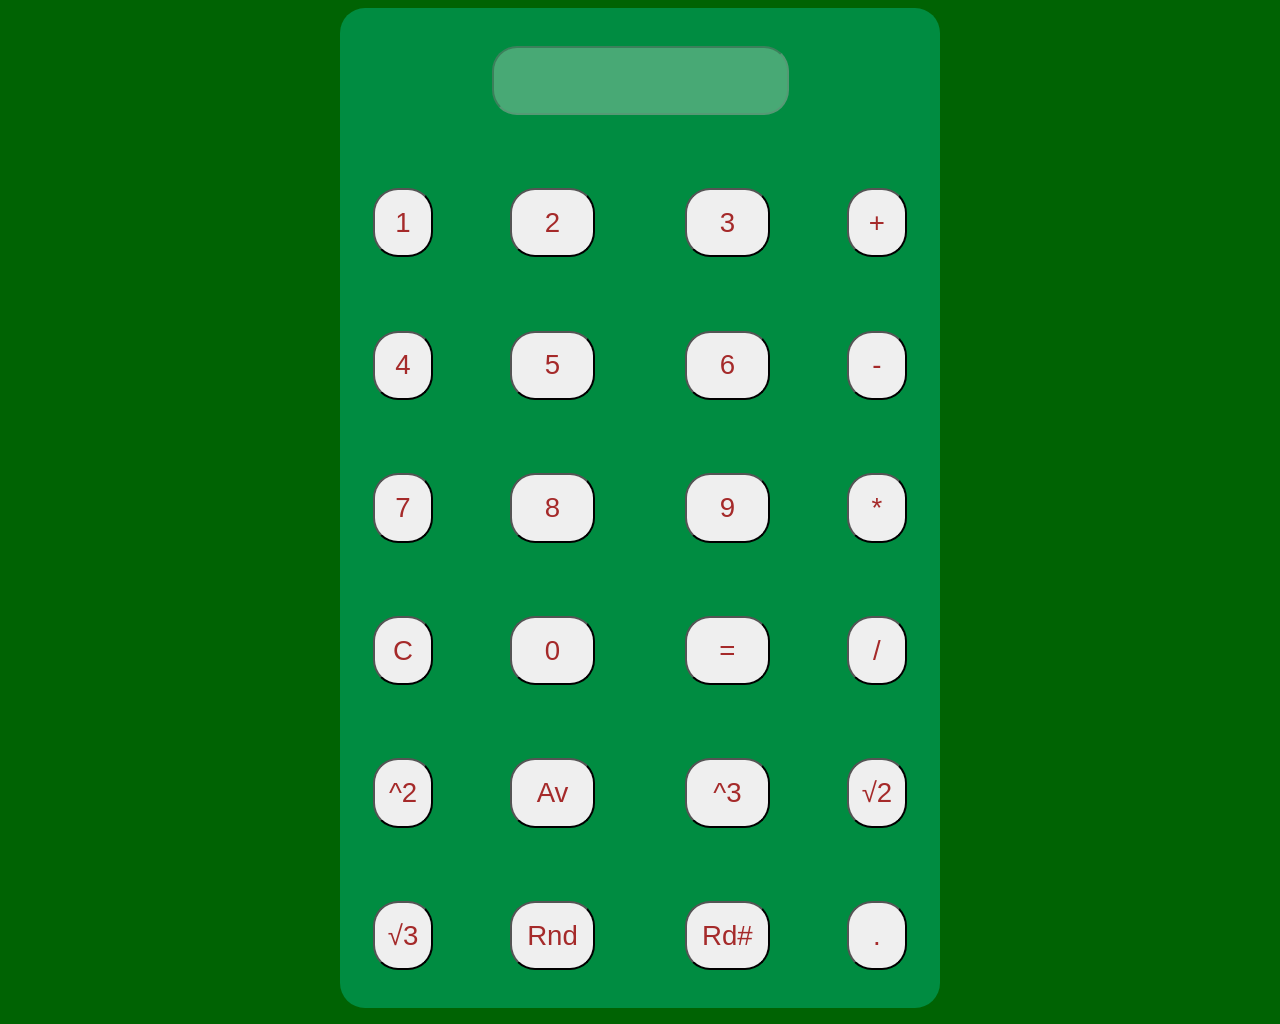
<file: webdev/Calculator.html>
<html>

	<head>
		<style>

			body{
				background-color: #006303;
background-image: url("https://www.transparenttextures.com/patterns/diamond-upholstery.png");
			}

			table {
				margin-left: auto;
				margin-right: auto;
				width: 600px;
				height: 1000px;
				text-align:center;
				background-color: #008c41;
				border-radius:25px;
background-image: url("https://www.transparenttextures.com/patterns/cross-scratches.png");
			}
			tr, td {
				font-size: 120%;
			}
			input { 
				color: brown;
				width: 50%;
				height: 50%;
				border-radius: 25px;
				font-size: 120%;
			}

		</style>
	</head>

	<body>

		<form name="calculator">

			<script>
				var num1 = "";
				var oper = "";
				var num2 = "";

				function insertNum(x) {

					
					if(oper == "") {
						num1 = num1 + x;
					}

					else {
						num2 = num2 + x;
					}

				

					document.getElementById("display").value = num1 + oper + num2;
					}
				function insertOper(x) {
					oper = x;
					document.getElementById("display").value = num1 + oper + num2;
					}
				function calcAnswer() {
					var answer = "";

					if(oper == "+") {
						answer = +num1 + +num2;
					}
					if(oper == "-") {
						answer = +num1 - +num2;
					}
					if(oper == "*") {
						answer = +num1 * +num2;
					}
					if(oper == "/") {
						answer = +num1 / +num2;
					}
					document.getElementById("display").value = answer;
					num1 = answer;
					oper="";
					num2="";
				}
					function clearMe() {
					num1 = "";
					num2 = "";
					oper = "";
						document.getElementById("display").value = "";
	
				}
				function powerTwo () {

					
					var powertwo = +num1 * +num1

					if(oper == "^2") 
						answer = powertwo;

					document.getElementById("display").value = powertwo;
					num1 = powertwo;
				}
					
				function averageThing () {
	

					var average = (+num1 + +num2) / 2

					if(oper == "Av")
						answer = average;

					document.getElementById("display").value = average;
					num1 = average;
					
				}
				function powerThree () {
					

					var powerthree = +num1 * +num1 * +num1
					
					if(oper == "^3")
						answer = powerthree;
					document.getElementById("display").value = powerthree;
					num1 = powerthree;
					
				}
				function squareTwo () {
					

					var squareroot = Math.sqrt(+num1);
						if(oper == "√2")
							answer = squareroot;
					document.getElementById("display").value = squareroot;
					num1 = squareroot;
					
				}
				function cubeThree () {
					

					var squarecube = Math.cbrt(+num1);
						if(oper == "√3")
							answer = squarecube;
					document.getElementById("display").value = squarecube;
					num1 = squarecube;
					
				}
				function roundDown () {
					

					var rounddown = Math.round(+num1)
						if(oper == "Round")
							answer = rounddown;
					document.getElementById("display").value = rounddown;
					num1 = rounddown;
					
				}	
				function randomNumber () {
					
					var random = Math.floor(Math.random() * 1000) + 1;
			
					if (oper = "Rnd") 
						anaswer = random;
					document.getElementById("display").value = random;
					num1 = random
					}

			</script>

			<table border="0">

				<tr>
				
					<td colspan="5">
						<input type="text" name="display" id="display" disabled>
					</td>

				</tr>
 
				<tr> 
					
					<td><input type="button" name="one" value="1" onclick="insertNum('1')"></td>
					<td><input type="button" name="two" value ="2" onclick="insertNum('2')"> </td>
					<td><input type="button" name="three" value="3" onclick="insertNum('3')"> </td>
					<td><input type="button" name="add" value="+" onclick="insertOper('+')"> </td>
				</tr>
				<tr>
					<td><input type="button" name="four" value="4" onclick="insertNum('4')"></td>
					<td><input type="button" name="five" value="5" onclick="insertNum('5')"> </td>
					<td><input type="button" name="six" value="6" onclick="insertNum('6')"> </td>
					<td><input type="button" name="subtract" value="-" onclick="insertOper('-')"> </td>
				</tr>
				<tr>
					<td><input type="button" name="seven" value="7" onclick="insertNum('7')"> </td>
					<td><input type="button" name="eight" value="8" onclick="insertNum('8')"> </td>
					<td><input type="button" name="nine" value="9" onclick="insertNum('9')"> </td>
					<td><input type="button" name="times" value="*" onclick="insertOper('*')" > </td>
				</tr>
				<tr>
					<td><input type="button" id="clear" name="clear" value="C" onclick="clearMe()"> </td>
					<td><input type="button" value="0" name="zero" onclick="insertNum('0')"> </td>
					<td><input type="button" name="equals" value="=" onclick="calcAnswer()"> </td>
					<td><input type="button" name="div" value="/" onclick="insertOper('/')"> </td>
				</tr>
				<tr>
					<td><input type="button" name="square" value="^2" onclick="powerTwo()"> </td>
					<td><input type="button" name="average" value="Av" onclick="averageThing('/2')"> </td>
					<td><input type="button" name="nothing" value="^3"onclick="powerThree()" > </td>
					<td><input type="button" name="√2" value="√2" onclick="squareTwo()"> </td>
				</tr>
				<tr>
					<td><input type="button" name="cubethree" value="√3" onclick="cubeThree()"> </td>
					<td><input type="button" name="rundo" value="Rnd" onclick="roundDown()"> </td>
					<td><input type="button" name="Rd#" value="Rd#" onclick="randomNumber()"> </td>
					<td><input type="button" name="decimal" value="." onclick="insertNum('.')"> </td>
				</tr>
			</table> 

		</form>

	</body>

</html>
</file>
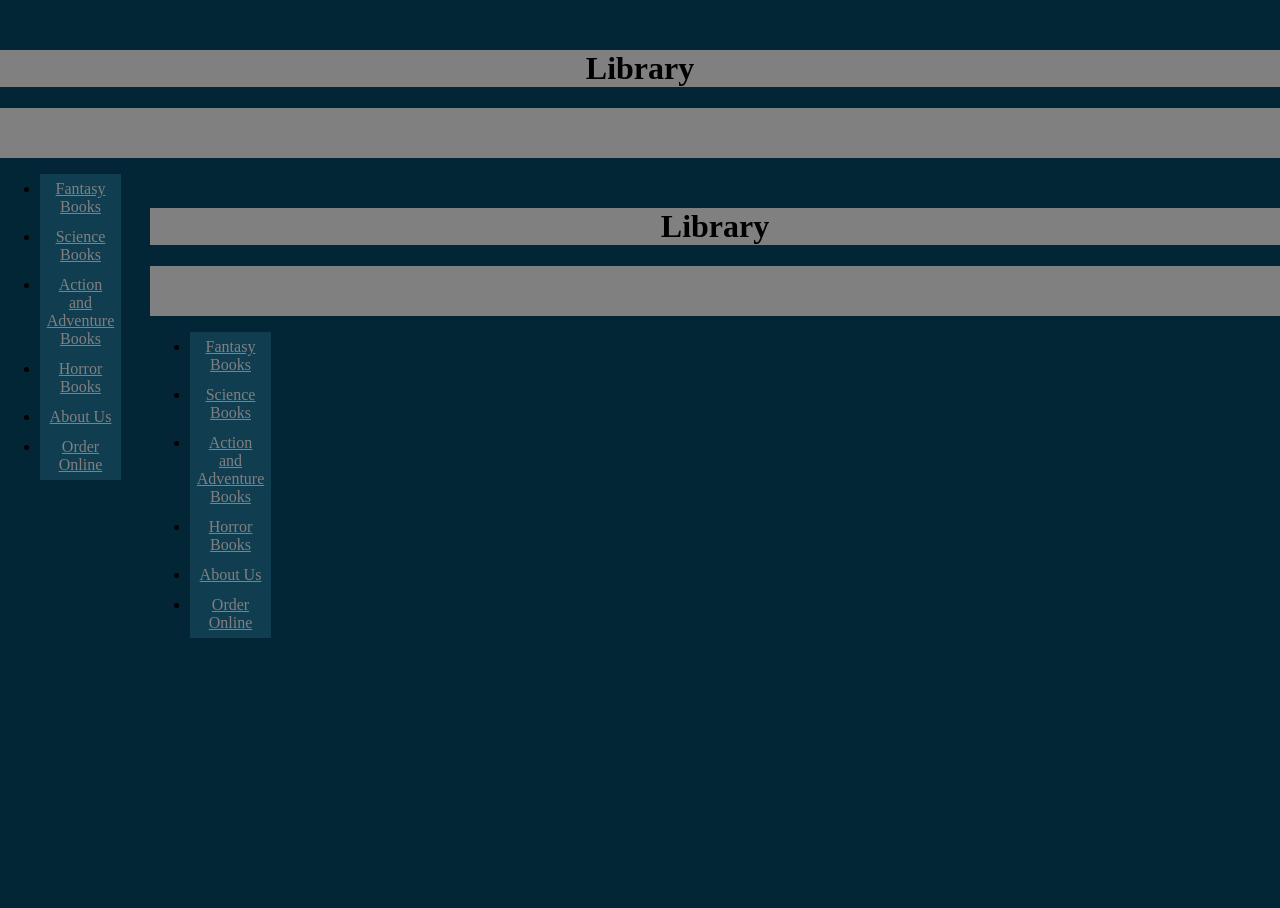
<file: webdev/LibraryMain.html>
<html>

	<head>

	<style>

	 body {
	 margin: 0px;
	 background-color: #022636;
	}
	 div {
	 position: relative;
	 float: left;
	}
	 #banner {
	 width: 100%;
	 height: 50px;
	 background-color: grey;
	}
	 #navbar {
	 width: 150px;
	 height: calc(100% - 150px);
	 background-color: #022636;
	} 	
	 #main {
	 width: calc(100% - 150px);
	 height: calc(100% - 150px);
	}
	 #main iframe {
	 position: relative;
	 width: 100%;
	 height: 100%;
	}
	 a:link, a:visited {
	 display: block;
	 background-color: #103D50;
	 width: calc(100% / 2 + 14px);
	 text-align: center;
	 padding: 6;
	 border-radius: 0px;
	 color: grey;
	}
	 a:hover, a:active {
	 background-color: #83478B;
	} 
	 h1 {
	 background-color: grey;
	 position: absolute
	 top: 50%;
	 left: 50%;
	 margin-top: 50px;
	}

	</style>

	 <h1 align=center> Library </h1>

	</head>

	<body>

	<div id="banner"> </div>
	 <div id="navbar">
	 <ul>
		<li> <a href="Fantasy.html" target="mainFrame"> Fantasy Books </a> </li>
	  	<li> <a href="Science.html" target="mainFrame"> Science Books </a> </li>
	 	<li> <a href="Action & Adventure.html" target="mainFrame"> Action and Adventure Books </a> </li>
		<li> <a href="Horror Books.html" target="mainFrame"> Horror Books </a> </li>
		<li> <a href="AboutLibrary.html" target="mainFrame"> About Us </a> </li>
	 	<li> <a href="OrderOnline.html" target="mainFrame"> Order Online </a> </li>
		
	 </div> 
	<div id="main"> 
	 <iframe src="#" name="mainFrame" frameborder=0> </iframe>
	</div>
















	</body>

</html>
</file>
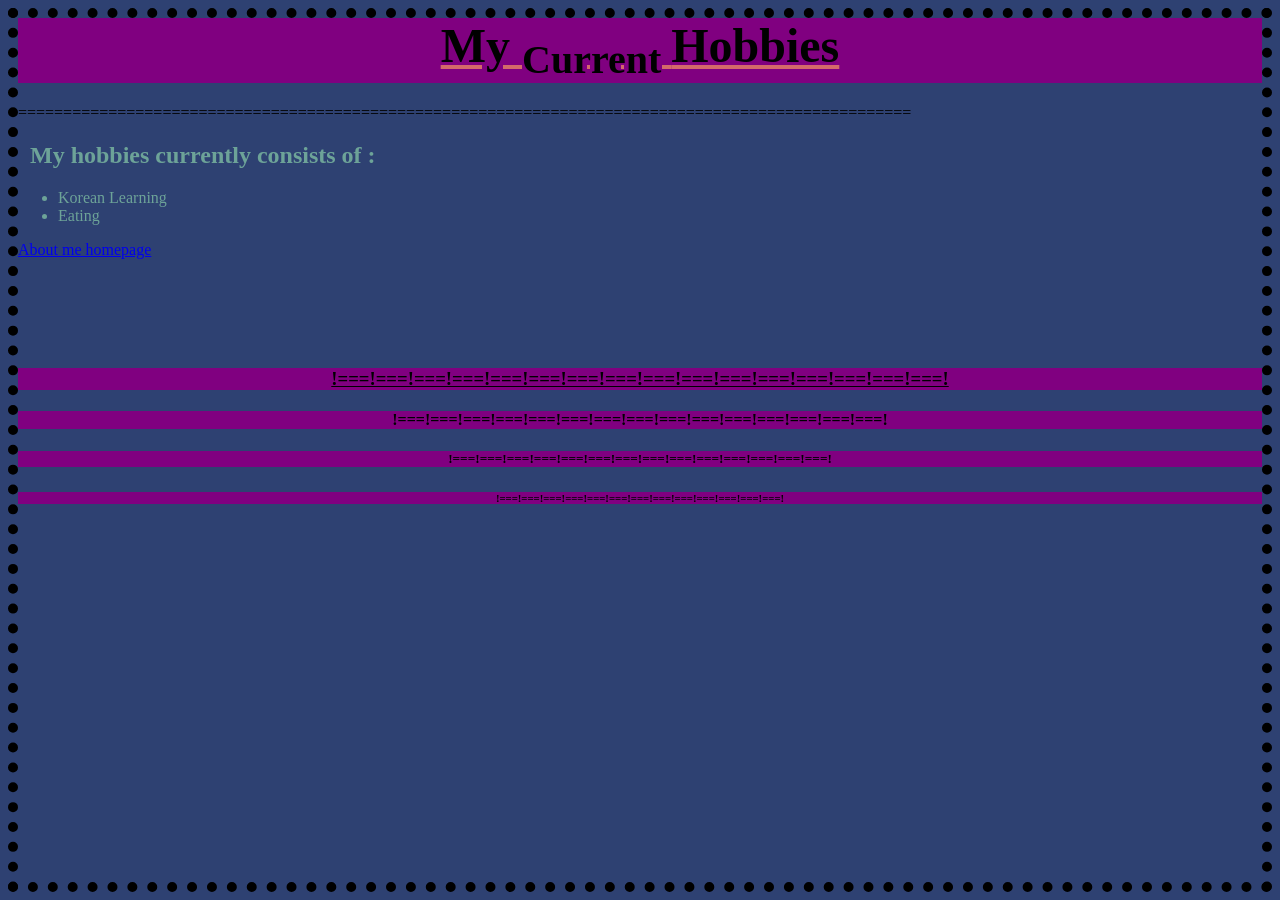
<file: webdev/My Hobbies.html>
<html>

	<head>
	  <title> Hobbies </title>
	</head>

	<body>

	<style>
	body {
	
	<!-- How to set a border --!>
	border-color:cyan;
	border-width:10px;
	border-style:dotted;

	background-color:#2E4172;
	}
	h1, mark {
	 background-color:purple;
	}
	h2 {
	 color:#6DA398;
	}
	h3 {
	 background-color:purple;
	}
	h4 {
	 background-color:purple;
	}
	h5 {
	 background-color:purple;
	}
	h6 {
	 background-color:purple;
	}
	a:visited {
	 color:red
	}
	ul {
	 color:#6DA398;
	}

	</style>


<h1 align=center style="color:#D46A6A"> <font size="15"> <u> <mark> My <sub> Current </sub> Hobbies </mark> </u> </font> </h1>

	===================================================================================================
	
	<h2> &nbsp My hobbies currently consists of : </h2>

	<ul>

	 <li> Korean Learning </li>
	 <li> Eating </li>

	</ul>

	<a href="About Me.html">About me homepage </a>

<br>
<br>
<br>
<br>
<br>
<br>
	<h3 align=center> <ins>!===!===!===!===!===!===!===!===!===!===!===!===!===!===!===!===! </ins> </h3>
	<h4 align=center> !===!===!===!===!===!===!===!===!===!===!===!===!===!===!===! </h4>
	<h5 align=center> !===!===!===!===!===!===!===!===!===!===!===!===!===!===! </h5>
	
	<h6 align=center> !===!===!===!===!===!===!===!===!===!===!===!===!===! </h6>

</body
</file>
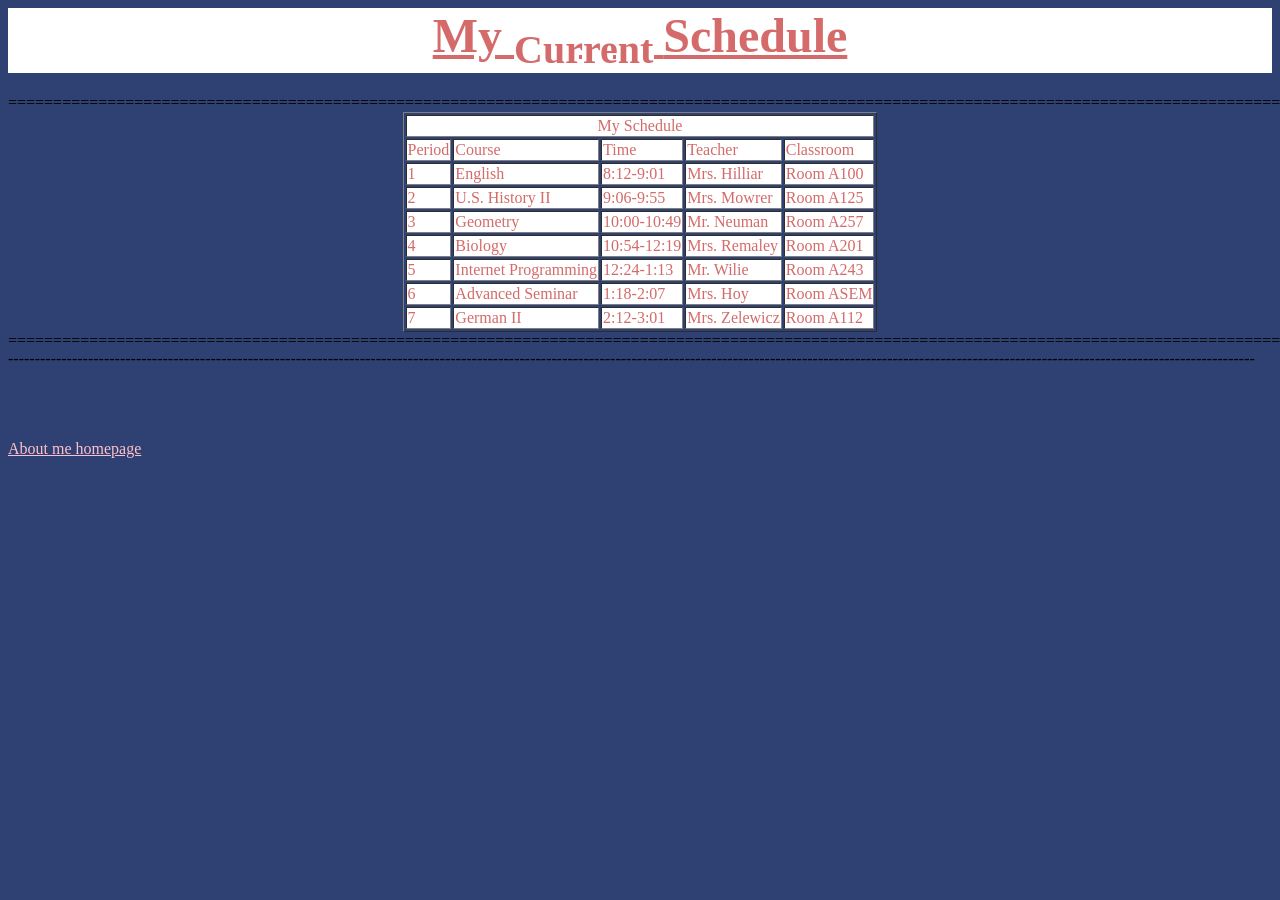
<file: webdev/My Schedule.html>
<html>

	<head>
	  <title> Schedule </title>
	</head>

	<body>

	<style>
	body {

	background-color:#2E4172;
	}
	td {
	 color:#D46A6A;
	 background-color:white;
	}
	a:link {
	 color: pink;
	}
	a:visited {
	 color:red
	}
	h1 {
	 background-color:white;
	}

	</style>


	<h1 align=center style="color:#D46A6A"> <font size="15"> <u> My <sub> Current </sub> Schedule </u> </font> </h1>

===================================================================================================================================================================================


	<table border ="1" align=center>

	<!-- How to make a table --!>

	 <tr> 
	  <td colspan="5" align=center> My Schedule </td>
	 <tr>
	  <td> Period </td>
	  <td> Course </td>
	  <td> Time </td>
	  <td> Teacher </td>
	  <td> Classroom </td>
	 </tr> 
	 <tr>
	  <td> 1 </td>
	  <td> English </td>
	  <td> 8:12-9:01 </td>
	  <td> Mrs. Hilliar </td>
	  <td> Room A100 </td>
	 </tr>
	 <tr>
	  <td> 2 </td>
	  <td> U.S. History II </td>
	  <td> 9:06-9:55 </td>
	  <td> Mrs. Mowrer </td>
	  <td> Room A125 </td>
	 </tr> 
	 <tr> 
	  <td> 3 </td>
	  <td> Geometry </td>
	  <td> 10:00-10:49 </td>
	  <td> Mr. Neuman </td>
	  <td> Room A257 </td>
	 </tr>
	 <tr> 
	  <td> 4 </td>
	  <td> Biology </td>
	  <td> 10:54-12:19 </td>
	  <td> Mrs. Remaley </td>
	  <td> Room A201 </td>
	 </tr>
	 <tr>
	  <td> 5 </td>
	  <td> Internet Programming </td>
	  <td> 12:24-1:13 </td>
	  <td> Mr. Wilie </td> 
	  <td> Room A243 </td>
	 </tr>
	 <tr>
	  <td> 6 </td>
	  <td> Advanced Seminar </td> 
	  <td> 1:18-2:07 </td>
	  <td> Mrs. Hoy </td>
	  <td> Room ASEM </td>
	 </tr>
	 <tr>
	  <td> 7 </td> 
	  <td> German II </td>
	  <td> 2:12-3:01 </td>
	  <td> Mrs. Zelewicz </td>
	  <td> Room A112 </td>
	</table>

============================================================================================================================================================
[base64]
<br>
<br>
<br>
<br>
<br>
	<a href="About Me.html">About me homepage </a>

</body
</file>
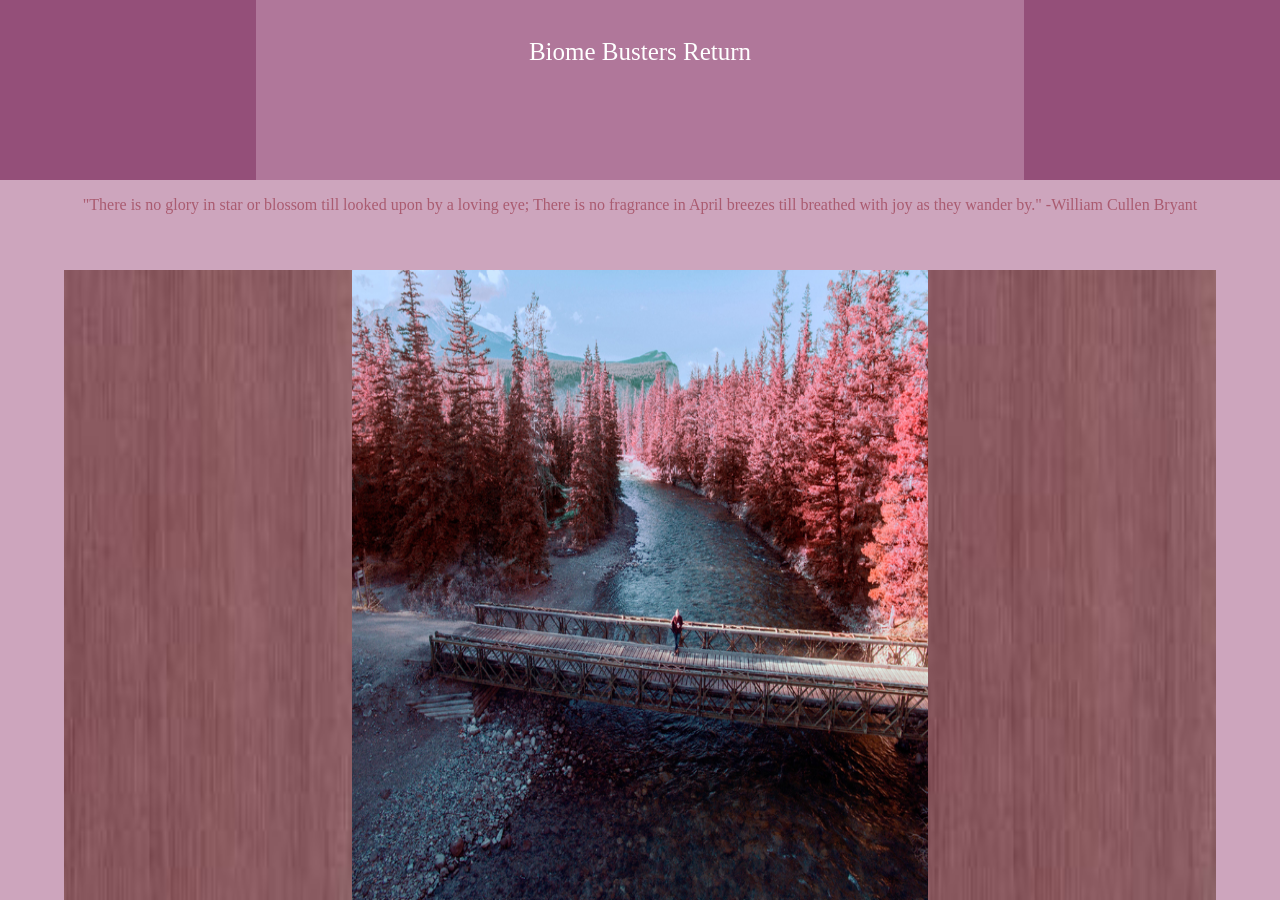
<file: webdev/client-project/link1.html>
<html>
  <head>
    <style>
      div {
        float: left;
        position: relative;
      }
      body {
        margin: 0px;
      }
      #toplayer {
        width: 100%;
        height: 20%;
      }
      #toplayerleft {
        width: 20%;
        height: 100%;
        background-color: #944F79;
      }
      #nametree {
        width: 60%;
        height: 100%;
        background-color: #B0779A;
      }
      #namergamer {
      color: white;
      font-size: 25px;
      text-align: center;
      margin-top: 5%;
      }
      #toplayerright {
        width: 20%;
        height: 100%;
        background-color: #944F79;
      }
      #lightsoil {
        width: 100%;
        height: 10%;
        background-color: #CDA5BD;
      }
      #propoganda {
        text-align: center;
        color: #AA5B70;
      }
      #rockleftlayer {
        height: 70%;
        width: 5%;
        background-color: #CDA5BD;
      }
      #one {
        width: 100%;
        height: 100%;
      }
      #kingleft {
        width: 25%;
        height: 100%;
      }
      #gargle {
        width: 90%;
        height: 70%;
        background-color: #;
      }
      #pinkutree {
        width: 50%;
        height: 100%;
      }
      #pinktree {
        width: 100%;
        height: 100%;
      }
      #kingright {
        width: 25%;
        height: 100%;
      }
      #two {
        width: 100%;
        height: 100%;
      }
      #rockrightlayer {
        height: 70%;
        width: 5%;
        background-color: #CDA5BD;
      }

    </style>
  </head>
  <body>
    <div id="toplayer">
      <div id="toplayerleft"></div>
      <a href="NatureSociety.html"><div id="nameTree"><p id="namergamer">Biome Busters Return</p></div></a>
      <div id="toplayerright"></div>
    </div>
    <div id="lightsoil"><p id="propoganda">"There is no glory in star or blossom till looked upon by a loving eye; There is no fragrance in April breezes till breathed with joy as they wander by." -William Cullen Bryant
</p></div>
    <div id="rockleftlayer"></div>
    <div id="gargle">
      <div id="kingleft"><img src="purplewood.jpg" id="one"></img></div>
      <div id="pinkutree"><img src="lovetrees.jpg" id="pinktree"></img></div>
      <div id="kingright"><img src="purplewood.jpg" id="two"></img></div>
    </div>
    <div id="rockrightlayer"></div>
    <div id="magmalayer"></div>
  </body>
</html>
</file>
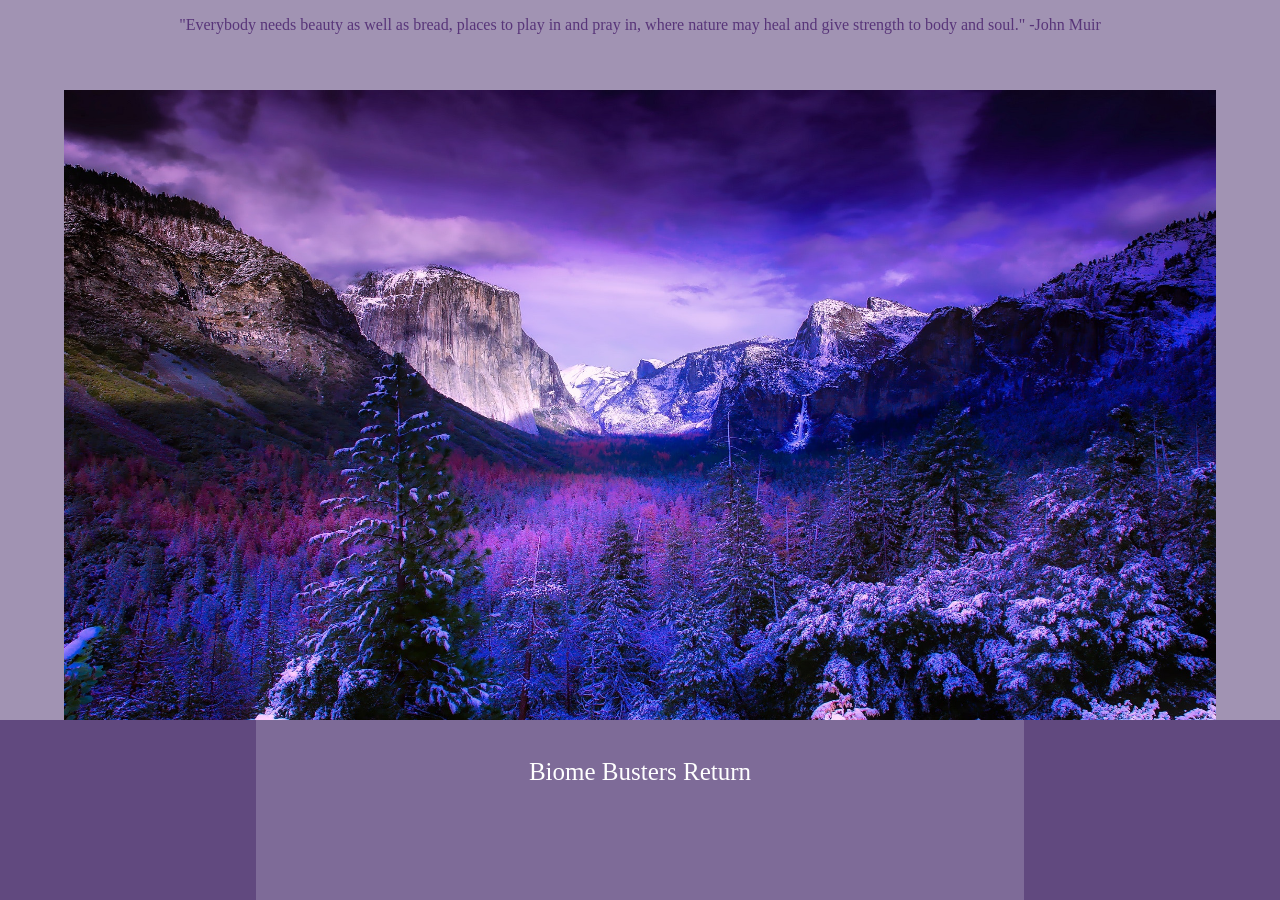
<file: webdev/client-project/link2.html>
<html>
  <head>
    <style>
      div {
        float: left;
        position: relative;
      }
      body {
        margin: 0px;
      }
      #toplayer {
        width: 100%;
        height: 20%;
      }
      #toplayerleft {
        width: 20%;
        height: 100%;
        background-color: #61497F;
      }
      #nametree {
        width: 60%;
        height: 100%;
        background-color: #7F6B98;
      }
      #toplayerright {
        width: 20%;
        height: 100%;
        background-color: #61497F;
      }
      #lightsoil {
        width: 100%;
        height: 10%;
        background-color: #A193B3;
      }
      #propoganda {
        text-align: center;
        color: #583579;
      }
      #rockleftlayer {
        height: 70%;
        width: 5%;
        background-color: #A193B3;
      }
      #body {
        width: 90%;
        height: 70%;
        background-color: #;
      }
      #rockrightlayer {
        height: 70%;
        width: 5%;
        background-color: #A193B3;
      }
      #nametree {
        width: 60%;
        height: 100%;
        background-color: #7E6B98;
      }
      #namergamer {
        color: white;
        font-size: 25px;
        text-align: center;
        margin-top: 5%;
      }
      #fullimage {
        width: 100%;
        height: 100%;
      }

    </style>
  </head>
  <body>
    <div id="lightsoil"><p id="propoganda">"Everybody needs beauty as well as bread, places to play in and pray in, where nature may heal and give strength to body and soul." -John Muir</div>
    <div id="rockleftlayer"></div>
    <div id="body"><img src="purpleforest.jpg" id="fullimage"></img></div>
    <div id="rockrightlayer"></div>
    <div id="magmalayer"></div>
    <div id="toplayer">
      <div id="toplayerleft"></div>
      <a href="NatureSociety.html"><div id="nameTree"><p id="namergamer">Biome Busters Return</p></div></a>
      <div id="toplayerright"></div>
    </div>
  </body>
</html>
</file>
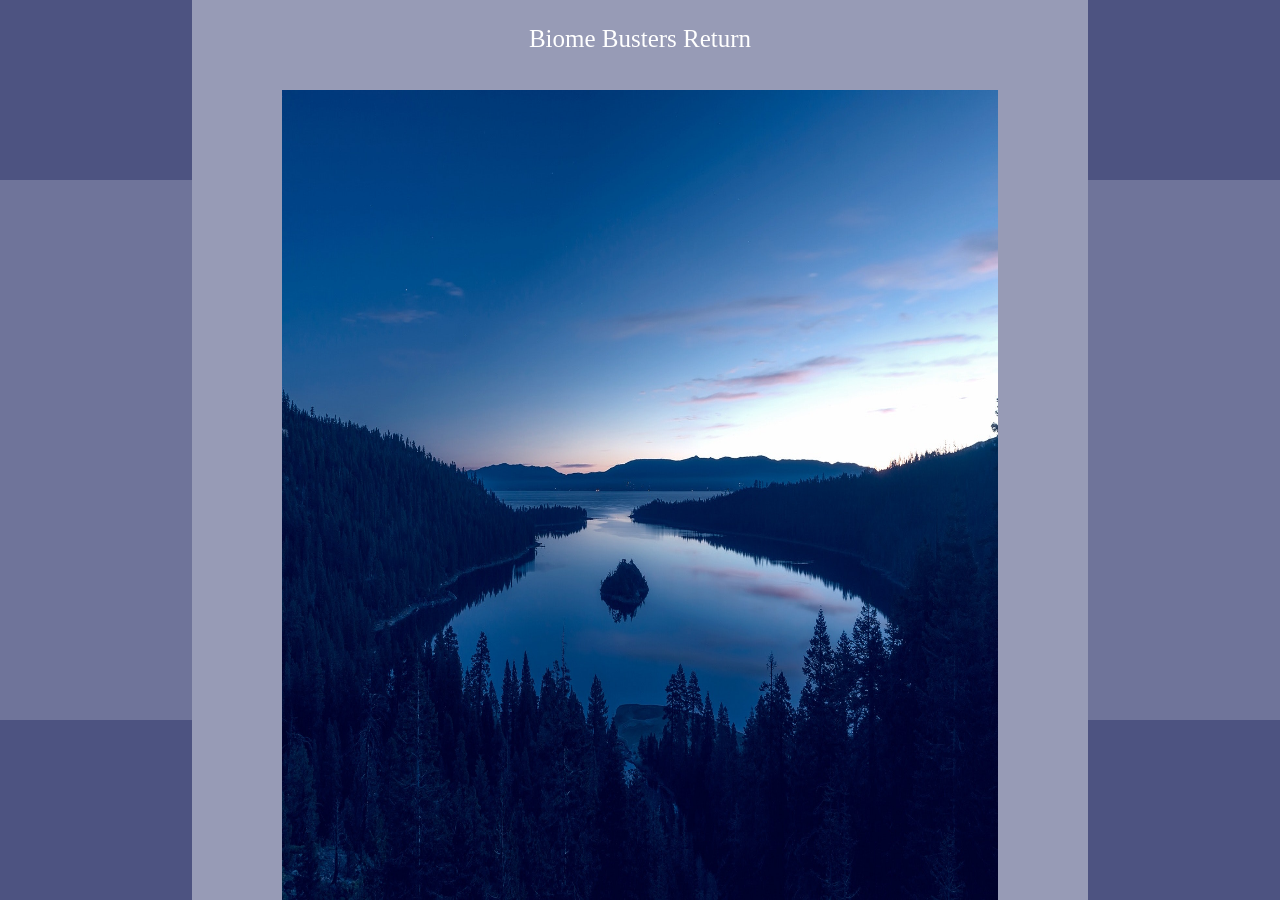
<file: webdev/client-project/link3.html>
<html>
  <head>

    <style>
    div {
      float: left;
      position: relative
    }
    body {
      margin: 0px;
    }
      #twist1 {
        width: 15%;
        height: 100%;
      }
      #darkgreentop {
        height: 20%;
        width: 100%;
        background-color: #4D5381;
      }
      #lightgreenmiddle {
        height: 60%;
        width: 100%;
        background-color: #6F749A;
      }
      #darkgreenbottom {
        height: 20%;
        width: 100%;
        background-color: #4D5381;
      }
      #middle {
        width: 70%;
        height: 100%;
        background-color: #;
      }
      #lighttop {
        width: 100%;
        height: 10%;
        background-color: #979BB6;
      }
      #lightleft {
        width: 10%;
        height: 90%;
        background-color: #979BB6;
      }
      #clearmid {
        height: 90%;
        width: 80%;
        background-color: #;
      }
      #lightright {
        width: 10%;
        height: 90%;
        background-color: #979BB6;
      }
      #twist2 {
        width: 15%;
        height: 100%;
      }
      #darkgreentop2 {
        height: 20%;
        width: 100%;
        background-color: #4D5381;
      }
      #lightgreenmiddle2 {
        height: 60%;
        width: 100%;
        background-color: #6F749A;
      }
      #darkgreenbottom2 {
        height: 20%;
        width: 100%;
        background-color: #4D5381;
      }
      #namergamer {
      color: white;
      font-size: 25px;
      text-align: center;
      }
      #forest {
        width: 100%;
        height: 100%;
      }

    </style>

  </head>
  <body>
    <div id="twist1">
      <div id="darkgreentop"></div>
      <div id="lightgreenmiddle"></div>
      <div id="darkgreenbottom"></div>
    </div>
    <div id="middle">
      <a href="NatureSociety.html"><div id="lighttop"><p id="namergamer">Biome Busters Return</p></div></a>
      <div id="lightleft"></div>
      <div id="clearmid"><img src="blueforest.jpg" id="forest"></div>
      <div id="lightright"></div>
    </div>
    <div id="twist2">
      <div id="darkgreentop2"></div>
      <div id="lightgreenmiddle2"></div>
      <div id="darkgreenbottom2"></div>
    </div>
  </body>
</html>
</file>
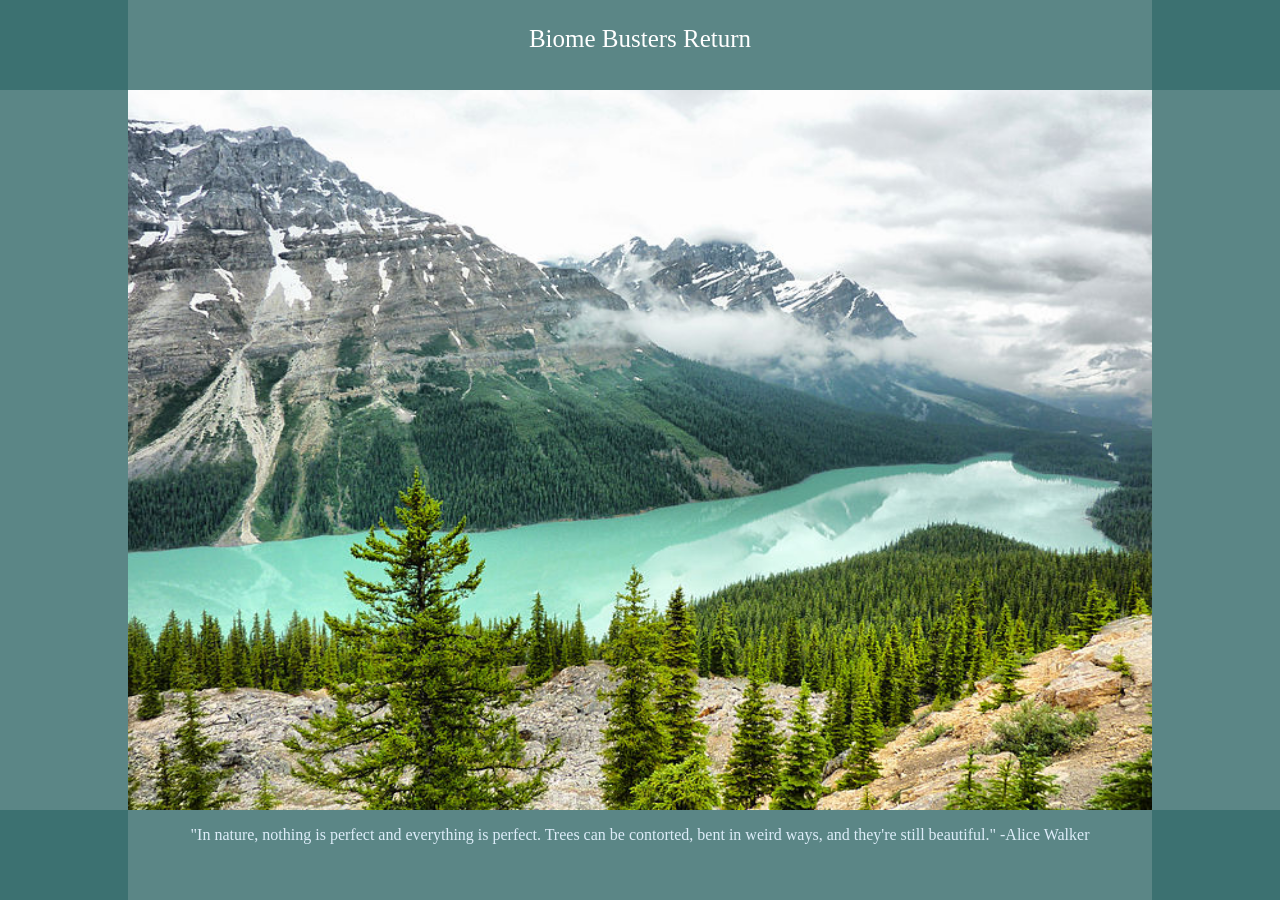
<file: webdev/client-project/link4.html>
<html>
  <head>
    <style>
      div {
        float: left;
        position: relative;
      }
      body {
        margin: 0px;
      }
      #leftside {
        width: 10%;
        height: 100%;
      }
      #topleft {
        height: 10%;
        width: 100%;
        background-color: #3C7171;
      }
      #leftmid {
        height: 80%;
        width: 100%;
        background-color: #5B8686;
      }
      #bottomleft {
        height: 10%;
        width: 100%;
        background-color: #3C7171;
      }
      #middle {
        width: 80%;
        height: 100%;
      }
      #topmid {
        width: 100%;
        height: 10%;
        background-color: #5B8686;
      }
      #midmid {
        width: 100%;
        height: 80%;
        background-color: #;
      }
      #bottommid {
        width: 100%;
        height: 10%;
        background-color: #5B8686;
      }
      #propoganda {
        text-align: center;
        color: #DDEDF9;
      }
      #rightside {
        width: 10%;
        height: 100%;
      }
      #topright {
        height: 10%;
        width: 100%;
        background-color: #3C7171;
      }
      #rightmid {
        height: 80%;
        width: 100%;
        background-color: #5B8686;
      }
      #bottomright {
        height: 10%;
        width: 100%;
        background-color: #3C7171;
      }
      #namergamer {
      color: white;
      font-size: 25px;
      text-align: center;
      }
      #bluegreen {
        width: 100%;
        height: 100%;
      }
    </style>
  </head>
  <body>
    <div id="leftside">
      <div id="topleft"></div>
      <div id="leftmid"></div>
      <div id="bottomleft"></div>
    </div>
    <div id="middle">
      <a href="NatureSociety.html"><div id="topmid"><p id="namergamer">Biome Busters Return</p></div></a>
      <div id="midmid"><img src="bluegreenhope.jpg" id="bluegreen"></img></div>
      <div id="bottommid"><p id="propoganda">"In nature, nothing is perfect and everything is perfect. Trees can be contorted, bent in weird ways, and they're still beautiful." -Alice Walker</div>
    </div>
    <div id="rightside">
      <div id="topright"></div>
      <div id="rightmid"></div>
      <div id="bottomright"></div>
    </div>
  </body>
</html>
</file>
